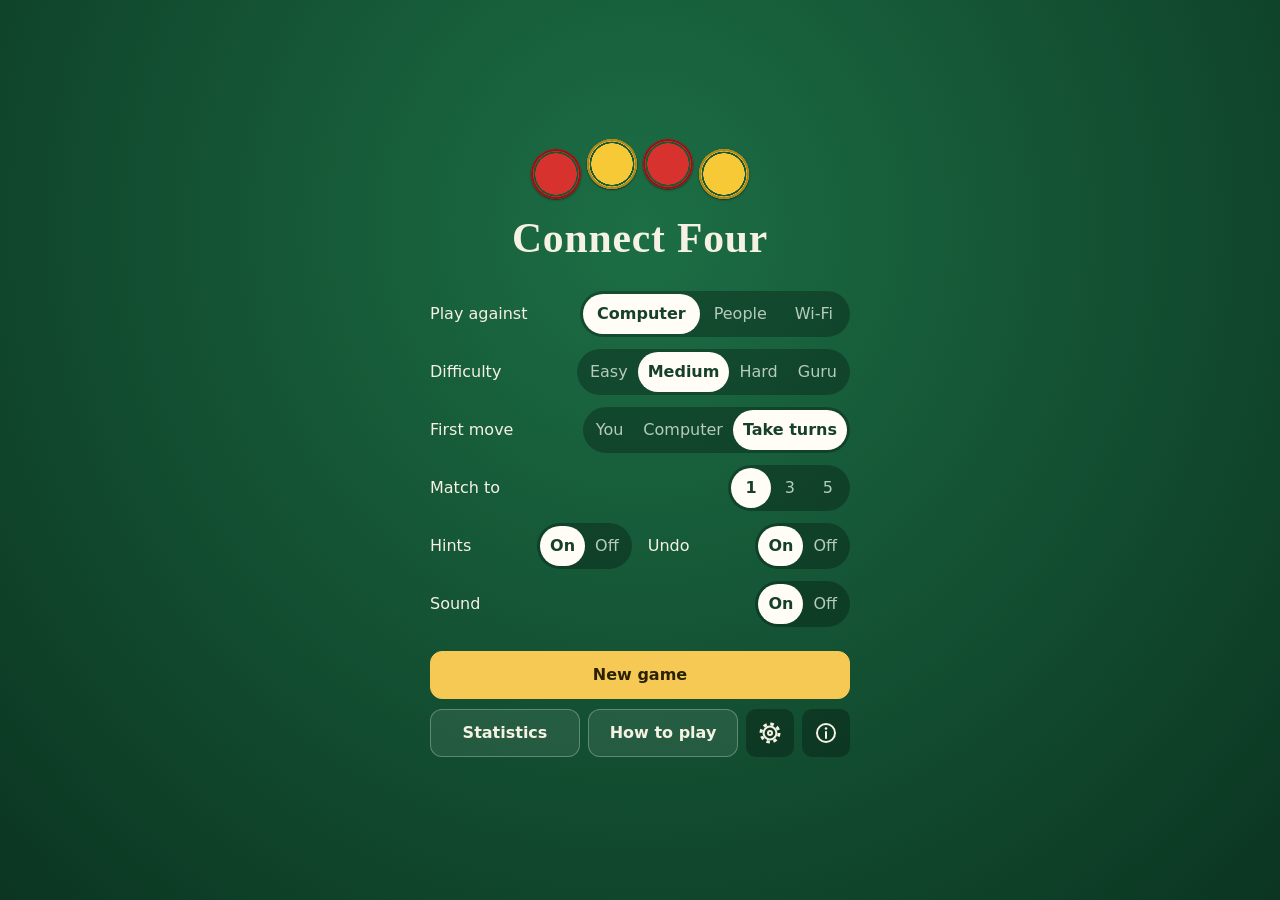
<file: index.html>
<!doctype html>
<html lang="en">
<head>
<meta charset="utf-8">
<meta name="viewport" content="width=device-width, initial-scale=1, viewport-fit=cover">
<meta name="theme-color" content="#0b3521">
<meta name="description" content="Play Connect Four in your browser against the computer, a friend on the same device, or on two phones over Wi-Fi.">
<title>Connect Four</title>
<link rel="icon" href="data:image/svg+xml,<svg xmlns=%22http://www.w3.org/2000/svg%22 viewBox=%220 0 100 100%22><rect width=%22100%22 height=%22100%22 rx=%2220%22 fill=%22%231f5fbf%22/><circle cx=%2232%22 cy=%2268%22 r=%2213%22 fill=%22%23d8322f%22/><circle cx=%2268%22 cy=%2268%22 r=%2213%22 fill=%22%23f7c936%22/><circle cx=%2232%22 cy=%2232%22 r=%2213%22 fill=%22%230d2f63%22/><circle cx=%2268%22 cy=%2232%22 r=%2213%22 fill=%22%23d8322f%22/></svg>">
<link rel="stylesheet" href="css/style.css">
</head>
<body>

<main id="menu" class="screen menu">
  <header class="title">
    <div class="emblem" aria-hidden="true">
      <span class="piece disc red"></span>
      <span class="piece disc yellow"></span>
      <span class="piece disc red"></span>
      <span class="piece disc yellow"></span>
    </div>
    <h1>Connect Four</h1>
  </header>

  <div class="options">
    <div class="option">
      <span>Play against</span>
      <div class="choice" data-setting="mode">
        <button data-value="ai">Computer</button>
        <button data-value="local">People</button>
        <button data-value="net">Wi-Fi</button>
      </div>
    </div>
    <div class="option" id="row-difficulty">
      <span>Difficulty</span>
      <div class="choice tight" data-setting="difficulty">
        <button data-value="easy">Easy</button>
        <button data-value="medium">Medium</button>
        <button data-value="hard">Hard</button>
        <button data-value="guru">Guru</button>
      </div>
    </div>
    <div class="option" id="row-first">
      <span>First move</span>
      <div class="choice tight" data-setting="first">
        <button data-value="you">You</button>
        <button data-value="computer">Computer</button>
        <button data-value="turns">Take turns</button>
      </div>
    </div>
    <div class="names" id="row-names">
      <input data-name="0" maxlength="12" placeholder="Player 1" aria-label="Player 1 name" autocomplete="off" spellcheck="false">
      <input data-name="1" maxlength="12" placeholder="Player 2" aria-label="Player 2 name" autocomplete="off" spellcheck="false">
    </div>
    <div class="option" id="row-wifi-name">
      <label for="wifi-name">Your name</label>
      <input id="wifi-name" class="wifi-name" maxlength="12" placeholder="Needed to play" autocomplete="off" spellcheck="false">
    </div>
    <div class="option">
      <span>Match to</span>
      <div class="choice" data-setting="target">
        <button data-value="1">1</button>
        <button data-value="3">3</button>
        <button data-value="5">5</button>
      </div>
    </div>
    <div class="switches">
      <div class="option">
        <span>Hints</span>
        <div class="choice" data-setting="hints">
          <button data-value="true">On</button>
          <button data-value="false">Off</button>
        </div>
      </div>
      <div class="option" id="row-undo">
        <span>Undo</span>
        <div class="choice" data-setting="undo">
          <button data-value="true">On</button>
          <button data-value="false">Off</button>
        </div>
      </div>
      <div class="option">
        <span>Sound</span>
        <div class="choice" data-setting="sound">
          <button data-value="true">On</button>
          <button data-value="false">Off</button>
        </div>
      </div>
    </div>
  </div>

  <div class="menu-actions">
    <button id="btn-resume" class="btn primary" hidden>Resume game</button>
    <button id="btn-new" class="btn primary">New game</button>
    <div class="row" id="row-wifi">
      <button id="btn-host" class="btn primary">Host a game</button>
      <button id="btn-join" class="btn primary">Join a game</button>
    </div>
    <div class="row">
      <button id="btn-stats" class="btn">Statistics</button>
      <button id="btn-rules" class="btn">How to play</button>
      <button id="btn-advanced" class="icon-btn" aria-label="Advanced">
        <svg viewBox="0 0 24 24" aria-hidden="true">
          <circle class="teeth" cx="12" cy="12" r="9"/>
          <circle class="line" cx="12" cy="12" r="6.4"/>
          <circle class="line" cx="12" cy="12" r="2"/>
        </svg>
      </button>
      <button id="btn-about" class="icon-btn" aria-label="About">
        <svg viewBox="0 0 24 24" aria-hidden="true">
          <circle class="line" cx="12" cy="12" r="9"/>
          <path class="line" d="M12 11v6"/>
          <circle cx="12" cy="7.5" r="1.3"/>
        </svg>
      </button>
    </div>
  </div>
</main>

<main id="table" class="screen table" hidden>
  <header class="topbar">
    <button id="btn-menu" class="icon-btn" aria-label="Menu">☰</button>
    <div id="scores" class="scores">
      <div class="score" data-side="0"><i></i><span class="who"><span class="name"></span><span class="note"></span></span><span class="points"></span></div>
      <div class="score" data-side="1"><i></i><span class="who"><span class="name"></span><span class="note"></span></span><span class="points"></span></div>
    </div>
  </header>

  <div id="board" class="board"></div>

  <div class="status" role="status" aria-live="polite">
    <p id="events"></p>
    <p id="prompt"></p>
  </div>

  <footer class="actions">
    <button id="btn-sound" class="icon-btn" aria-label="Sound" aria-pressed="true">
      <svg viewBox="0 0 24 24" aria-hidden="true">
        <path d="M4 9v6h4l5 4V5L8 9z"/>
        <path class="line on" d="M16.5 9a4.5 4.5 0 0 1 0 6M19 6.5a8 8 0 0 1 0 11"/>
        <path class="line off" d="M17 9.5l5 5M22 9.5l-5 5"/>
      </svg>
    </button>
    <button id="btn-hint" class="btn">Hint</button>
    <button id="btn-undo" class="btn">Undo</button>
    <button id="btn-main" class="btn primary" hidden></button>
  </footer>
</main>

<div id="wifi" class="overlay" hidden>
  <div class="dialog">
    <h2 id="wifi-title">Wi-Fi game</h2>
    <p id="wifi-text" class="muted"></p>
    <div id="wifi-code" class="wifi-code" role="img" hidden></div>
    <input id="join-code" class="join-code" maxlength="4" placeholder="CODE" aria-label="Code" autocomplete="off" autocapitalize="characters" spellcheck="false" hidden>
    <button id="btn-share" class="btn share" hidden>Share link</button>
    <ul id="wifi-players" class="wifi-players" aria-label="Players" hidden></ul>
    <p id="wifi-status" class="wifi-status" aria-live="polite"></p>
    <div class="row">
      <button id="btn-wifi-cancel" class="btn">Cancel</button>
      <button id="btn-wifi-go" class="btn primary">Start</button>
    </div>
  </div>
</div>

<div id="confirm" class="overlay" hidden>
  <div class="dialog">
    <h2 id="confirm-title"></h2>
    <p id="confirm-text" class="muted"></p>
    <div class="row">
      <button class="btn" data-close>Cancel</button>
      <button id="btn-confirm" class="btn primary"></button>
    </div>
  </div>
</div>

<div id="gameover" class="overlay" hidden>
  <canvas id="party" width="0" height="0" aria-hidden="true"></canvas>
  <div id="gameover-body" class="dialog"></div>
</div>

<div id="stats" class="overlay" hidden>
  <div class="dialog wide">
    <h2>Statistics</h2>
    <div id="stats-body" class="stack"></div>
    <div class="row">
      <button id="btn-reset" class="btn danger">Reset statistics</button>
      <button class="btn primary" data-close>Close</button>
    </div>
  </div>
</div>

<div id="advanced" class="overlay" hidden>
  <div class="dialog wide">
    <h2>Advanced</h2>
    <p class="muted">These settings are for Guru, and apply from its next move. The other levels play the same whatever is set here.</p>
    <div class="option stacked">
      <span>Limit Guru by</span>
      <div class="choice" data-setting="guruBy">
        <button data-value="time">Time</button>
        <button data-value="depth">Lookahead</button>
      </div>
    </div>
    <div class="option stacked" id="row-guru-time">
      <span>Thinking time for each move</span>
      <div class="choice tight" data-setting="guruMs">
        <button data-value="4000">4 s</button>
        <button data-value="10000">10 s</button>
        <button data-value="30000">30 s</button>
        <button data-value="60000">1 min</button>
        <button data-value="120000">2 min</button>
      </div>
    </div>
    <div class="option" id="row-guru-depth">
      <label for="guru-depth">Discs to look ahead (1 to 42)</label>
      <input id="guru-depth" class="depth-field" type="number" min="1" max="42" step="1" inputmode="numeric" autocomplete="off">
    </div>
    <p id="guru-note" class="muted"></p>
    <div id="advanced-stats" class="stack"></div>
    <button class="btn primary" data-close>Close</button>
  </div>
</div>

<div id="rules" class="overlay" hidden>
  <div class="dialog wide">
    <h2>How to play</h2>
    <ol class="rules">
      <li><b>The aim.</b> Take turns dropping a disc into one of the seven columns. It falls to the lowest empty space. The first to line up four of their own discs wins: across, up and down, or on a slant.</li>
      <li><b>A full board.</b> If all 42 spaces fill with no line of four, the game is a draw. Nobody scores, and in a match the next game starts.</li>
      <li><b>A match.</b> The first to win the number of games set on the menu wins the match. With Take turns, the first move passes to the other side each game, draws included.</li>
      <li><b>Moving first.</b> It matters more than it looks. With perfect play, whoever moves first and starts in the middle column always wins.</li>
      <li><b>The computer.</b> Easy overlooks things. Medium never misses a win or a block, but it doesn't plan. Hard sees a few moves ahead and is sharp in a fight, but it can be outplayed. Guru plays its first moves from an opening book, then thinks for 4 seconds a move, or longer if you set it to in Advanced, and plays perfectly as soon as it can work the rest of the game out.</li>
      <li><b>Undo.</b> Against the computer, Undo takes back your last move and its reply, as many times as you like, even after you lose or draw. A win that used Undo still counts as a win, but it doesn't add to your streak or set a record, and the statistics list it separately.</li>
    </ol>
    <p class="muted">Wi-Fi: each of you plays on your own phone. One chooses Wi-Fi on the menu, types a name and taps Host a game; the other chooses Wi-Fi, taps Join a game and enters the four letters on the host's screen, or opens the link the host shares. The host's match length and hints settings apply to both. A phone that drops out comes back by itself, and while it is away the host can play for it.</p>
    <p class="muted">Tap a column to drop a disc. Tap anywhere to skip an animation or a celebration. On a keyboard: the arrow keys and Space, or the keys 1 to 7, drop a disc; Enter presses the main button, H asks for a hint, U undoes and M mutes the sound.</p>
    <button class="btn primary" data-close>Got it</button>
  </div>
</div>

<div id="about" class="overlay" hidden>
  <div class="dialog">
    <h2>Connect Four</h2>
    <p id="about-version"></p>
    <p class="muted">If this is older than you expect, refresh the page. Browsers can hold on to the previous version for a few minutes after an update.</p>
    <p class="muted">Guru's opening book is built on John Tromp's <a href="https://doi.org/10.24432/C59P43" target="_blank" rel="noopener">Connect-4 database</a> (<a href="https://creativecommons.org/licenses/by/4.0/" target="_blank" rel="noopener">CC BY 4.0</a>).</p>
    <p><a href="https://github.com/menaechmus/ConnectFour" target="_blank" rel="noopener">Source on GitHub</a></p>
    <button class="btn primary" data-close>Close</button>
  </div>
</div>

<script type="module" src="js/ui.js"></script>
</body>
</html>
</file>
<file: css/style.css>
:root {
  --felt: #1c6e45;
  --felt-deep: #0b3521;
  --ink: #f5f1e3;
  --muted: #b5cbbd;
  --paper: #fffdf5;
  --gold: #f6c955;
  --tip: #9fe8ff;
  --bright: #ffe27a; /* outlines on the board */
  --warn: #ffb4a3;
  /* The board. */
  --plate: #1f5fbf;
  --plate-edge: #174a99;
  --back: #0d2f63;
  /* The two sides. */
  --red: #d8322f;
  --red-rim: #8e1512;
  --yellow: #f7c936;
  --yellow-rim: #b0851a;
  /* The rows of fixed height on the table (bars, buttons, status), which the
     board shares the screen's height with. */
  --fixed-rows: 190px;
  /* The board's width over its height. */
  --board-shape: 0.9506;
}

* { box-sizing: border-box; }
[hidden] { display: none !important; }

html {
  background: var(--felt-deep);
  -webkit-text-size-adjust: 100%;
}

body {
  margin: 0;
  min-height: 100vh;
  min-height: 100dvh;
  background: radial-gradient(ellipse at 50% 25%, var(--felt), var(--felt-deep));
  color: var(--ink);
  font: 16px/1.4 system-ui, -apple-system, 'Segoe UI', Roboto, sans-serif;
  -webkit-tap-highlight-color: transparent;
  touch-action: manipulation;
  -webkit-user-select: none;
  user-select: none;
}

h1, h2, h3, p, figure, ol, ul, dl, dd { margin: 0; }

button {
  font: inherit;
  color: inherit;
  cursor: pointer;
}

:focus-visible {
  outline: 3px solid var(--tip);
  outline-offset: 2px;
}

.screen {
  display: flex;
  flex-direction: column;
  gap: 5px;
  max-width: 780px;
  min-height: 100vh;
  min-height: 100dvh;
  margin: 0 auto;
  padding: max(8px, env(safe-area-inset-top)) max(10px, env(safe-area-inset-right))
    max(10px, env(safe-area-inset-bottom)) max(10px, env(safe-area-inset-left));
}

.muted {
  color: var(--muted);
  font-size: 0.85rem;
}

/* Buttons */

.btn {
  min-height: 48px;
  padding: 10px 18px;
  border: 1px solid rgba(255, 255, 255, 0.28);
  border-radius: 12px;
  background: rgba(255, 255, 255, 0.08);
  font-weight: 600;
}

.btn,
.choice button { white-space: nowrap; }

.btn.primary {
  border-color: var(--gold);
  background: var(--gold);
  color: #2b2205;
}

.btn.danger { color: var(--warn); }

.btn:disabled {
  opacity: 0.45;
  cursor: default;
}

.row {
  display: flex;
  gap: 8px;
}

.row > * { flex: 1; }

/* Menu */

.menu {
  justify-content: center;
  gap: 24px;
  max-width: 440px;
}

.title { text-align: center; }

.title h1 {
  font-family: Georgia, 'Times New Roman', serif;
  font-size: 2.6rem;
  letter-spacing: 0.02em;
}

/* Four discs, fanned like Cribbage's title cards. */
.emblem {
  display: flex;
  justify-content: center;
  align-items: center;
  gap: 6px;
  margin-bottom: 18px;
  --cw: 50px;
}

.emblem .piece {
  position: relative;
  flex: none;
  width: var(--cw);
  height: var(--cw);
  border-radius: 50%;
}

.emblem .disc.red {
  background: radial-gradient(circle, var(--red) 0 58%, rgba(0, 0, 0, 0.16) 59% 63%, var(--red) 64%);
  box-shadow: inset 0 0 0 2px var(--red-rim), 0 1px 2px rgba(0, 0, 0, 0.5);
}

.emblem .disc.yellow {
  background: radial-gradient(circle, var(--yellow) 0 58%, rgba(0, 0, 0, 0.14) 59% 63%, var(--yellow) 64%);
  box-shadow: inset 0 0 0 2px var(--yellow-rim), 0 1px 2px rgba(0, 0, 0, 0.5);
}

.emblem .piece:nth-child(1) { transform: translateY(8px); }
.emblem .piece:nth-child(2) { transform: translateY(-2px); }
.emblem .piece:nth-child(3) { transform: translateY(-2px); }
.emblem .piece:nth-child(4) { transform: translateY(8px); }

/* Sparkles on the title: small glints that twinkle at the outer corners, half
   over the felt where they show. Each has its own rhythm, so the pattern never
   visibly repeats and at most moments few or none are lit. */
.emblem .piece::before,
.emblem .piece:first-child::after,
.emblem .piece:last-child::after {
  --out: calc(var(--cw) * -0.09); /* centres a glint on a corner */
  position: absolute;
  top: var(--out);
  left: var(--out);
  width: calc(var(--cw) * 0.34);
  height: calc(var(--cw) * 0.34);
  /* A bright centre with one thin ray across and one down. */
  background:
    radial-gradient(circle, #fff 0 9%, transparent 24%),
    radial-gradient(ellipse 50% 6% at center, #ffe9a3 0 35%, transparent 80%),
    radial-gradient(ellipse 6% 50% at center, #ffe9a3 0 35%, transparent 80%);
  content: '';
  opacity: 0;
  pointer-events: none;
  animation: twinkle 6.1s ease-in-out -1s infinite;
}

.emblem .piece:first-child::after {
  top: auto;
  bottom: var(--out);
  animation-duration: 8.3s;
  animation-delay: -5.2s;
}

.emblem .piece:nth-child(2)::before {
  animation-duration: 7.3s;
  animation-delay: -3.4s;
}

.emblem .piece:nth-child(3)::before {
  animation-duration: 5.3s;
  animation-delay: -2.1s;
}

.emblem .piece:last-child::before {
  right: var(--out);
  left: auto;
  animation-duration: 8.9s;
  animation-delay: -6.5s;
}

.emblem .piece:last-child::after {
  top: auto;
  right: var(--out);
  bottom: var(--out);
  left: auto;
  animation-duration: 6.7s;
  animation-delay: -0.4s;
}

/* Out of sight for most of the cycle, then a quick grow, turn and fade. */
@keyframes twinkle {
  0% { opacity: 0; transform: scale(0.2) rotate(0deg); }
  5.5% { opacity: 1; transform: scale(1) rotate(30deg); }
  11%, 100% { opacity: 0; transform: scale(0.2) rotate(60deg); }
}

.options {
  display: grid;
  gap: 12px;
}

.option {
  display: flex;
  align-items: center;
  justify-content: space-between;
  gap: 10px;
}

.choice {
  display: flex;
  padding: 3px;
  border-radius: 999px;
  background: rgba(0, 0, 0, 0.28);
}

.choice button {
  min-height: 40px;
  padding: 8px 14px;
  border: 0;
  border-radius: 999px;
  background: none;
  color: var(--muted);
}

/* Rows with more to say than Backgammon's: the same height, less padding. */
.choice.tight button { padding-inline: 10px; }

.choice button[aria-pressed='true'] {
  background: var(--paper);
  color: #17402b;
  font-weight: 600;
}

/* A setting over its own row of choices, each as wide as the row allows. */
.option.stacked {
  display: grid;
  gap: 4px;
}

.option.stacked .choice button { flex: 1; }

.depth-field {
  flex: none;
  width: 5em;
  min-height: 40px;
  padding: 6px 10px;
  border: 1px solid rgba(255, 255, 255, 0.28);
  border-radius: 10px;
  background: rgba(0, 0, 0, 0.28);
  color: var(--ink);
  font: inherit;
  text-align: center;
}

/* The on-and-off settings share rows, so the menu fits a phone without scrolling. */
.switches {
  display: flex;
  flex-wrap: wrap;
  gap: 12px 16px;
  justify-content: space-between;
}

.switches .option { flex: 1 1 auto; }

.switches .choice button {
  padding-inline: 10px;
}

/* A name for each of the two people playing on this device. */
.names {
  display: grid;
  grid-template-columns: 1fr 1fr;
  gap: 8px;
}

.names input {
  min-width: 0;
  min-height: 42px;
  padding: 8px 12px;
  border: 1px solid rgba(255, 255, 255, 0.28);
  border-radius: 10px;
  background: rgba(0, 0, 0, 0.28);
  color: var(--ink);
  font: inherit;
}

.names input::placeholder { color: var(--muted); }

/* One name for a Wi-Fi game, which the other phone sees. */
.wifi-name {
  flex: 0 1 220px;
  min-width: 0;
  min-height: 40px;
  padding: 6px 12px;
  border: 1px solid rgba(255, 255, 255, 0.28);
  border-radius: 10px;
  background: rgba(0, 0, 0, 0.28);
  color: var(--ink);
  font: inherit;
}

.wifi-name::placeholder { color: var(--muted); }
.wifi-name.want { border-color: var(--warn); }
.wifi-name.want::placeholder { color: var(--warn); }

.menu-actions {
  display: grid;
  gap: 10px;
}

/* Short screens: tighten the menu so its last row of buttons stays in view. */
@media (max-height: 640px) {
  .menu { gap: 12px; }
  .title h1 { font-size: 2rem; }
  .options { gap: 6px; }
  .switches { row-gap: 6px; }

  .emblem {
    margin-bottom: 8px;
    --cw: 38px;
  }

  .choice button {
    min-height: 36px;
    padding-block: 6px;
  }

  .names input {
    min-height: 36px;
    padding-block: 5px;
  }
}

/* The narrowest phones: less padding and smaller words, so that nothing wraps
   or runs off the side. */
@media (max-width: 359px) {
  .option {
    gap: 6px;
    font-size: 0.9rem;
  }

  .choice button {
    padding-inline: 8px;
    font-size: 0.9rem;
  }

  .choice.tight button { padding-inline: 6px; }
  .switches { column-gap: 10px; }
  .menu-actions .btn { padding-inline: 8px; }
}

/* Table */

.topbar {
  display: flex;
  /* A last resort for very large text: the scores drop to a second row
     instead of running off the screen. */
  flex-wrap: wrap;
  align-items: center;
  gap: 6px;
}

.icon-btn {
  flex: none;
  width: 44px;
  height: 44px;
  border: 0;
  border-radius: 10px;
  background: rgba(0, 0, 0, 0.28);
  font-size: 1.2rem;
}

/* The two scores share the bar equally. Each name sits over a short note,
   which leaves room for names in full on a phone; a name too long even for
   that is shortened with an ellipsis. */
.score {
  display: flex;
  flex: 1 1 0;
  align-items: center;
  gap: 6px;
  min-width: 0;
  min-height: 44px;
  padding: 3px 8px;
  border: 2px solid transparent;
  border-radius: 10px;
  background: rgba(0, 0, 0, 0.28);
}

.score.active { border-color: var(--gold); }

/* The computer's box breathes while it thinks. */
.table[data-thinking='yes'] .score.active { animation: thinking 0.8s ease-in-out infinite alternate; }

@keyframes thinking {
  to { border-color: rgba(246, 201, 85, 0.25); }
}

/* A Wi-Fi player whose phone is out of touch. */
.score.away { opacity: 0.45; }

/* A dot in the colour of the side's discs. */
.score i {
  flex: none;
  width: 14px;
  height: 14px;
  border-radius: 50%;
  background: var(--red);
  box-shadow: inset 0 0 0 1.5px #ffc9c7;
}

.score[data-side='1'] i {
  background: var(--yellow);
  box-shadow: inset 0 0 0 1.5px var(--yellow-rim);
}

/* The score boxes sit in the bar as if they were its own children. */
.scores { display: contents; }

.score .who {
  display: grid;
  flex: 1;
  min-width: 0;
  line-height: 1.15;
}

.score .name {
  overflow: hidden;
  text-overflow: ellipsis;
  white-space: nowrap;
}

/* The computer's level, or who moves first. */
.score .note {
  color: var(--muted);
  font-size: 0.72rem;
  white-space: nowrap;
}

.score .note:empty { display: none; }

.score .points {
  min-width: 1ch;
  font-size: 1.25rem;
  font-variant-numeric: tabular-nums;
  text-align: right;
}

/* The board takes all the height the fixed rows leave, up to the screen's width. */
.board {
  position: relative;
  width: min(100%, 560px, (100vh - var(--fixed-rows)) * var(--board-shape));
  margin: 0 auto;
}

@supports (height: 1dvh) {
  .board { width: min(100%, 560px, (100dvh - var(--fixed-rows)) * var(--board-shape)); }
}

.board > svg {
  display: block;
  width: 100%;
  height: auto;
}

.back { fill: var(--back); }

/* Thin lines at the edge of the plate and round each hole give it thickness.
   These are real strokes, as Safari may not draw a CSS filter on part of an SVG. */
.plate {
  fill: var(--plate);
  stroke: var(--plate-edge);
  stroke-width: 0.8;
}

.rims circle {
  fill: none;
  stroke: var(--plate-edge);
  stroke-width: 1;
}

.labels text {
  fill: rgba(255, 253, 245, 0.75);
  font: 600 7.5px system-ui, -apple-system, 'Segoe UI', Roboto, sans-serif;
  text-anchor: middle;
}

.disc > circle:first-child { stroke-width: 1.1; }

.disc.side0 > circle:first-child {
  fill: var(--red);
  stroke: var(--red-rim);
}

.disc.side1 > circle:first-child {
  fill: var(--yellow);
  stroke: var(--yellow-rim);
}

.disc .inner {
  fill: none;
  stroke-width: 1.1;
}

.disc.side0 .inner { stroke: rgba(0, 0, 0, 0.2); }
.disc.side1 .inner { stroke: rgba(0, 0, 0, 0.16); }

/* A disc held over a column, in the side's colour, or sent and on its way. */
.disc.waiting { opacity: 0.75; }
.disc.waiting.sent { opacity: 1; }

/* Rings are a bright line over a dark edge, so they show on red, yellow and blue. */
.ring-edge,
.ring-line { fill: none; }

.ring-edge {
  stroke: rgba(4, 12, 30, 0.82);
  stroke-width: 3.6;
}

.ring-line {
  stroke: var(--bright);
  stroke-width: 1.8;
}

/* The last disc played: a small dot, so the computer's move is not missed. */
.last {
  fill: rgba(255, 255, 255, 0.85);
  stroke: rgba(4, 12, 30, 0.55);
  stroke-width: 0.8;
}

/* The winning line stays lit after the glow. */
.won .ring-line {
  stroke: #fff;
  stroke-width: 2.2;
  animation: beckon 0.5s ease-in-out infinite alternate;
}

.landing .ring-line {
  stroke-dasharray: 4 3;
}

.tip-mark .ring-line {
  stroke: var(--tip);
  animation: beckon 0.7s ease-in-out infinite alternate;
}

.tip-mark path {
  fill: var(--tip);
  stroke: rgba(4, 12, 30, 0.8);
  stroke-width: 0.8;
}

@keyframes beckon {
  to { opacity: 0.55; }
}

/* A button over each column, as tall as the board. */
.columns {
  position: absolute;
  inset: 0;
}

.column {
  position: absolute;
  top: 0;
  bottom: 0;
  padding: 0;
  border: 0;
  border-radius: 8px;
  background: none;
}

.column[aria-disabled='true'] { cursor: default; }

.column:focus-visible {
  outline-offset: -2px;
}

/* The status takes the height the board leaves, so on a tall phone the
   buttons sit at the bottom, within reach of a thumb. */
.status {
  display: grid;
  flex: 1;
  align-content: start;
  gap: 2px;
  min-height: 3em;
  padding-top: 4px;
  font-size: 0.9rem;
  text-align: center;
}

#prompt { color: var(--muted); }
#prompt.tip { color: var(--tip); }
#prompt.warn { color: var(--warn); }
.table[data-phase='between'] #prompt { color: var(--ink); font-weight: 600; }

.actions {
  display: flex;
  gap: 8px;
}

.actions .btn {
  flex: 1;
  padding-inline: 14px;
}

/* Next game, when it comes, keeps its words on one line. */
.actions .primary { flex: 1.5 0 auto; }

@media (max-width: 359px) {
  .actions { gap: 6px; }
  .actions .btn { padding-inline: 8px; }
}

/* Beside full-size buttons an icon button matches their height. */
.actions .icon-btn,
.row .icon-btn {
  width: 48px;
  height: auto;
}

.icon-btn svg {
  display: block;
  width: 24px;
  height: 24px;
  margin: auto;
  fill: currentColor;
}

.icon-btn svg .line {
  fill: none;
  stroke: currentColor;
  stroke-linecap: round;
  stroke-width: 2;
}

/* The gear: a thick ring broken into eight teeth. */
.icon-btn svg .teeth {
  fill: none;
  stroke: currentColor;
  stroke-dasharray: 3.53 3.54;
  stroke-width: 3;
}

/* The menu's last row has four buttons against the computer. */
@media (max-width: 359px) {
  .menu-actions .row { gap: 6px; }

  .menu-actions .row .btn {
    padding-inline: 4px;
    font-size: 0.9rem;
  }

  .menu-actions .row .icon-btn { width: 42px; }
}

/* The speaker shows sound waves when on and a cross when muted. */
#btn-sound[aria-pressed='true'] .off,
#btn-sound[aria-pressed='false'] .on { display: none; }
#btn-sound[aria-pressed='false'] { color: var(--muted); }

/* A phone on its side: the board down the left, everything else beside it. */
@media (orientation: landscape) and (max-height: 520px) {
  .table {
    display: grid;
    grid-template: 'board bar' auto 'board status' 1fr 'board actions' auto / auto minmax(190px, 1fr);
    column-gap: 14px;
    max-width: none;
  }

  /* The scores stack beside the menu button so both names fit. */
  .topbar {
    display: grid;
    grid-area: bar;
    grid-template-columns: auto 1fr;
    gap: 4px 8px;
  }

  .topbar .icon-btn { grid-row: span 2; }

  .score {
    min-height: 36px;
    padding-block: 1px;
  }

  .board {
    grid-area: board;
    align-self: center;
    width: min(60vw, (100vh - 20px) * var(--board-shape));
  }

  @supports (height: 1dvh) {
    .board { width: min(60vw, (100dvh - 20px) * var(--board-shape)); }
  }

  .status { grid-area: status; }

  .actions {
    display: flex;
    grid-area: actions;
    flex-wrap: wrap;
  }

  .actions .btn { padding-inline: 10px; }
}

/* Overlays */

.overlay {
  position: fixed;
  inset: 0;
  z-index: 10;
  display: grid;
  place-items: center;
  overflow: auto;
  padding: 16px;
  background: rgba(4, 22, 13, 0.8);
}

.dialog {
  display: grid;
  gap: 12px;
  width: min(100%, 380px);
  padding: 20px;
  border: 1px solid rgba(255, 255, 255, 0.18);
  border-radius: 16px;
  background: #134a2f;
  box-shadow: 0 12px 40px rgba(0, 0, 0, 0.5);
  text-align: center;
}

.dialog.wide {
  width: min(100%, 520px);
  text-align: left;
}

.dialog h2 { font-size: 1.4rem; }
.dialog a { color: var(--tip); }

.dialog h3 {
  color: var(--muted);
  font-size: 0.8rem;
  letter-spacing: 0.06em;
  text-transform: uppercase;
}

.stack {
  display: grid;
  gap: 10px;
}

/* The Wi-Fi box: the host's code as four tiles, the code typed to join, and
   who is in the game. */
.wifi-code {
  display: flex;
  justify-content: center;
  gap: 10px;
}

.wifi-code span {
  display: grid;
  place-items: center;
  width: 50px;
  height: 58px;
  border-radius: 8px;
  background: var(--paper);
  box-shadow: 0 1px 2px rgba(0, 0, 0, 0.5);
  color: #1d1d1f;
  font: 700 1.7rem Georgia, 'Times New Roman', serif;
}

.wifi-code span:nth-child(odd) { transform: rotate(-3deg); }
.wifi-code span:nth-child(even) { transform: rotate(2.5deg) translateY(2px); }

.join-code {
  justify-self: center;
  width: 8.5em;
  min-height: 52px;
  padding: 6px 12px;
  border: 1px solid rgba(255, 255, 255, 0.28);
  border-radius: 10px;
  background: rgba(0, 0, 0, 0.3);
  color: var(--ink);
  font: inherit;
  font-size: 1.5rem;
  font-weight: 700;
  letter-spacing: 0.3em;
  text-align: center;
  text-transform: uppercase;
}

.join-code::placeholder {
  color: var(--muted);
  font-weight: 400;
}

.btn.share {
  justify-self: center;
  min-height: 40px;
  padding: 6px 16px;
}

.wifi-players {
  display: grid;
  gap: 4px;
  padding: 0;
  list-style: none;
  text-align: left;
}

.wifi-players li {
  display: flex;
  align-items: center;
  gap: 8px;
  min-height: 36px;
  padding: 2px 12px;
  border-radius: 8px;
  background: rgba(0, 0, 0, 0.28);
}

.wifi-players li.away { opacity: 0.45; }

.wifi-players i {
  flex: none;
  width: 14px;
  height: 14px;
  border-radius: 50%;
  background: var(--red);
  box-shadow: inset 0 0 0 1.5px #ffc9c7;
}

.wifi-players i.side1 {
  background: var(--yellow);
  box-shadow: inset 0 0 0 1.5px var(--yellow-rim);
}

.wifi-status { min-height: 1.4em; color: var(--muted); }
.wifi-status.warn { color: var(--warn); }

.grid {
  width: 100%;
  border-collapse: collapse;
  font-variant-numeric: tabular-nums;
}

.grid th,
.grid td {
  padding: 5px 4px;
  border-bottom: 1px solid rgba(255, 255, 255, 0.12);
  text-align: right;
}

.grid th:first-child { text-align: left; }

.grid thead th {
  color: var(--muted);
  font-size: 0.78rem;
  font-weight: 500;
}

.facts {
  display: grid;
  grid-template-columns: 1fr auto;
  gap: 4px 12px;
}

.facts dd {
  font-weight: 600;
  text-align: right;
}

.rules {
  display: grid;
  gap: 8px;
  padding-left: 1.2em;
}

/* Celebration. While a win is celebrated the overlay is see-through and its
   box invisible; then the backdrop darkens and the box grows into place, in
   front of the last of the confetti. */

#gameover { transition: background-color 0.4s; }
#gameover.party { background: transparent; }

#gameover-body {
  position: relative;
  z-index: 1;
  transition: opacity 0.35s, transform 0.35s ease-out;
}

#gameover.party #gameover-body {
  visibility: hidden;
  opacity: 0;
  transform: scale(0.92);
}

#party {
  position: fixed;
  inset: 0;
  width: 100%;
  height: 100%;
  pointer-events: none;
}

@media (prefers-reduced-motion: reduce) {
  *,
  *::before,
  *::after {
    animation: none !important;
    transition: none !important;
  }
}
</file>
